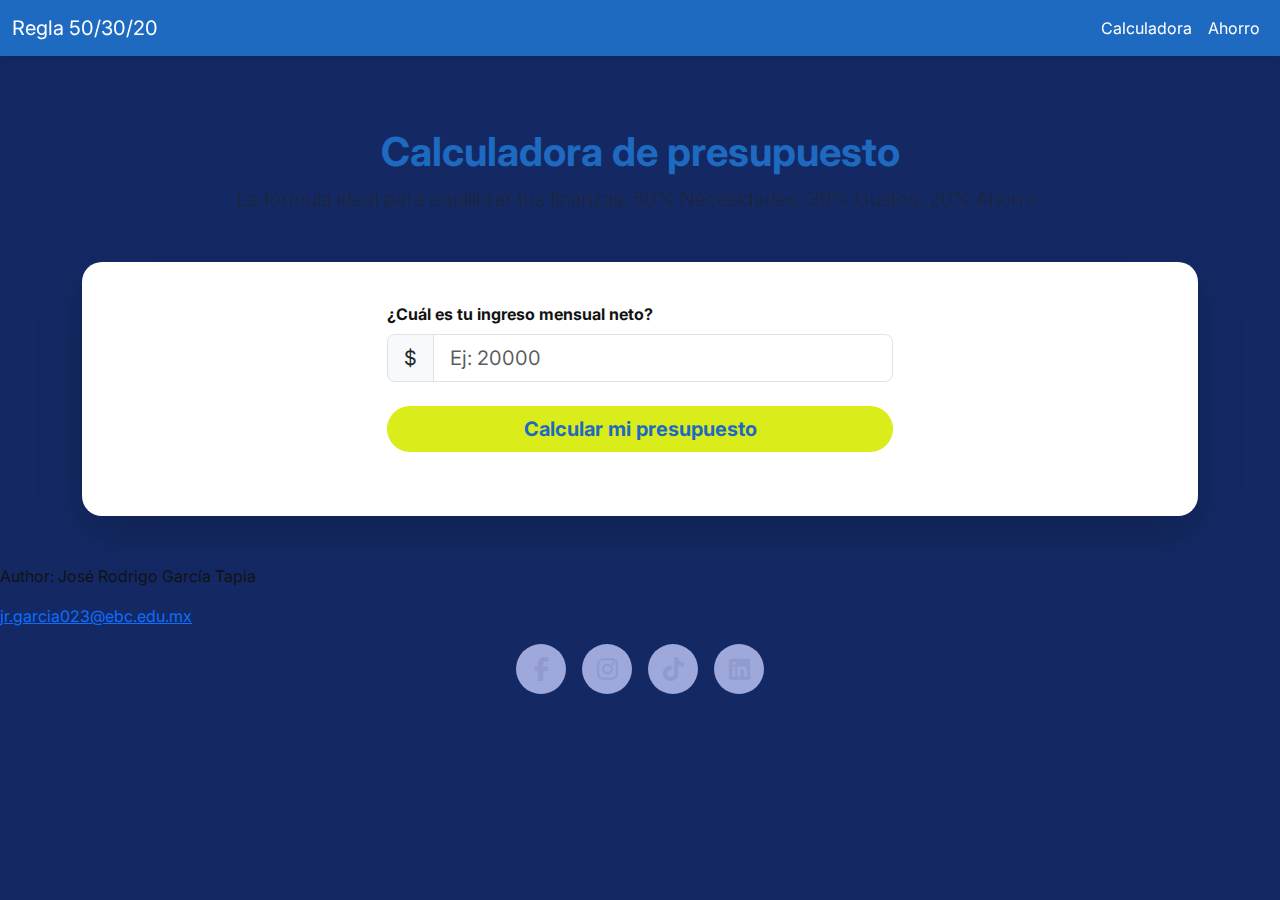
<file: CALCULADORA/index.html>
<!DOCTYPE html>
<html>
<head>
<title>Page Title</title>
<!-- Bootstrap CSS -->
    <link href="https://cdn.jsdelivr.net/npm/bootstrap@5.3.3/dist/css/bootstrap.min.css" rel="stylesheet">
    
    <!-- Fuente  (Estilo Bancario Moderno) -->
    <link href="https://fonts.googleapis.com/css2?family=Inter:wght@300;400;600;700&display=swap" rel="stylesheet">
    
    <!-- Iconos (FontAwesome) para ilustrar las categorías -->
    <link rel="stylesheet" href="https://cdnjs.cloudflare.com/ajax/libs/font-awesome/6.4.0/css/all.min.css">
<link href="css/style.css" rel="stylesheet"> 
</head>
<body>
 <nav class="navbar navbar-expand-lg navbar-custom fixed-top">
        <div class="container-fluid">
            <a class="navbar-brand" href="#"> Regla 50/30/20</a>
            
            <button class="navbar-toggler" type="button" data-bs-toggle="offcanvas" data-bs-target="#offcanvasMenu" aria-controls="offcanvasMenu" aria-label="Toggle navigation">
                <span class="navbar-toggler-icon"></span>
            </button>
            
            <!-- Menú Desktop -->
            <div class="collapse navbar-collapse" id="navbarNavDesktop">
                <ul class="navbar-nav ms-auto">
                    <li class="nav-item"><a class="nav-link active" href="index1.html">Calculadora</a></li>
                    <!-- ¡ENLACE ACTUALIZADO! -->
                    
                    <li class="nav-item"><a class="nav-link" href="#">Ahorro</a></li>
                </ul>
            </div>
        </div>
    </nav>
    
    <!-- OFFCANVAS MÓVIL (Tu diseño solicitado) -->
    <div class="offcanvas offcanvas-end" tabindex="-1" id="offcanvasMenu" aria-labelledby="offcanvasMenuLabel">
      <div class="offcanvas-header">
        <h5 class="offcanvas-title" id="offcanvasMenuLabel">MENÚ FINANCIERO</h5>
        <button type="button" class="btn-close btn-close-white" data-bs-dismiss="offcanvas" aria-label="Close"></button>
      </div>
      <div class="offcanvas-body">
        <ul class="navbar-nav justify-content-end flex-grow-1 pe-3">
            <li class="nav-item"><a class="nav-link active" href="index1.html" data-bs-dismiss="offcanvas">Calculadora</a></li>
            <li class="nav-item"><a class="nav-link" href="#" data-bs-dismiss="offcanvas">Contáctanos</a></li>
        </ul>
      </div>
    </div>

    <!--
    ==================================================
    === CUERPO PRINCIPAL: CALCULADORA 50/30/20
    ==================================================
    -->
    <div class="container my-5 content-wrapper">
        <div class="text-center mb-5">
            <h1 class="main-title">Calculadora de presupuesto</h1>
            <p class="lead text-muted">La fórmula ideal para equilibrar tus finanzas: 50% Necesidades, 30% Gustos, 20% Ahorro.</p>
        </div>

        <div class="calculator-card shadow-lg">
            
            <!-- SECCIÓN 1: ENTRADA DE DATOS -->
            <div class="row justify-content-center mb-4">
                <div class="col-md-8 col-lg-6">
                    <label for="netIncome" class="form-label fw-bold">¿Cuál es tu ingreso mensual neto?</label>
                    <div class="input-group input-group-lg">
                        <span class="input-group-text bg-light">$</span>
                        <input type="number" class="form-control" id="netIncome" placeholder="Ej: 20000">
                    </div>
                    <div class="d-grid gap-2 mt-4">
                        <button class="btn btn-calculate btn-lg" onclick="calculateBudget()">
                            Calcular mi presupuesto
                        </button>
                    </div>
                </div>
            </div>

            <!-- SECCIÓN 2: RESULTADOS VISUALES (OCULTO AL INICIO) -->
            <div id="resultsSection" class="d-none animate-fade-in">
                <hr class="my-5">
                
                <h3 class="text-center mb-4" style="color: var(--color-primary);">Así deberías distribuir tu dinero:</h3>

                <!-- GRÁFICO CSS PURO -->
                <div class="chart-container mb-5">
                    <div class="pie-chart" id="budgetChart"></div>
                </div>

                <!-- TARJETAS DE DESGLOSE (GRID SYSTEM) -->
                <div class="row g-4">
                    
                    <!-- 60% ESCUELA -->
                    <div class="col-12 col-md-4">
                        <div class="card h-100 result-card border-needs">
                            <div class="card-body text-center">
                                <div class="icon-circle bg-needs mb-3">
                                    <i class="fa-solid fa-house"></i>
                                </div>
                                <h5 class="card-title text-needs">50% Necesidades</h5>
                                <p class="display-6 fw-bold" id="valNeeds">$0</p>
                                <p class="card-text small text-muted">Renta, despensa, transporte, servicios básicos.</p>
                            </div>
                        </div>
                    </div>

                    <!-- 25% GUSTOS -->
                    <div class="col-12 col-md-4">
                        <div class="card h-100 result-card border-wants">
                            <div class="card-body text-center">
                                <div class="icon-circle bg-wants mb-3">
                                    <i class="fa-solid fa-plane"></i>
                                </div>
                                <h5 class="card-title text-wants">30% Gustos</h5>
                                <p class="display-6 fw-bold" id="valWants">$0</p>
                                <p class="card-text small text-muted">Salidas, ropa, streaming, hobbies.</p>
                            </div>
                        </div>
                    </div>

                    <!-- 15% AHORRO -->
                    <div class="col-12 col-md-4">
                        <div class="card h-100 result-card border-savings">
                            <div class="card-body text-center">
                                <div class="icon-circle bg-savings mb-3">
                                    <i class="fa-solid fa-piggy-bank"></i>
                                </div>
                                <h5 class="card-title text-savings">20% Ahorro</h5>
                                <p class="display-6 fw-bold" id="valSavings">$0</p>
                                <p class="card-text small text-muted">Fondo de emergencia, retiro, pago de deudas.</p>
                            </div>
                        </div>
                    </div>

                </div> <!-- Fin Row -->
            </div> <!-- Fin Results -->

        </div>
    </div>

  <footer id="footer">
  <p>Author: José Rodrigo García Tapia</p>
  <p><a href="jr.garcia023@ebc.edu.mx">jr.garcia023@ebc.edu.mx</a></p>
      
 <div class="social">
   
   
   <a href="#"><i class="fab fa-facebook-f"> </i></a>
      <a href="#"><i class="fab fa-instagram"> </i></a>
      <a href="#"><i class="fab fa-tiktok"> </i></a>
      <a href="#"><i class="fab fa-linkedin"> </i></a>
      </div>
   
</footer>  

    <!-- Bootstrap Bundle with Popper -->
    <script src="https://cdn.jsdelivr.net/npm/bootstrap@5.3.3/dist/js/bootstrap.bundle.min.js"></script>

<!--logica js-->
<script src="js/script.js"></script>

</body>
</html>
</file>
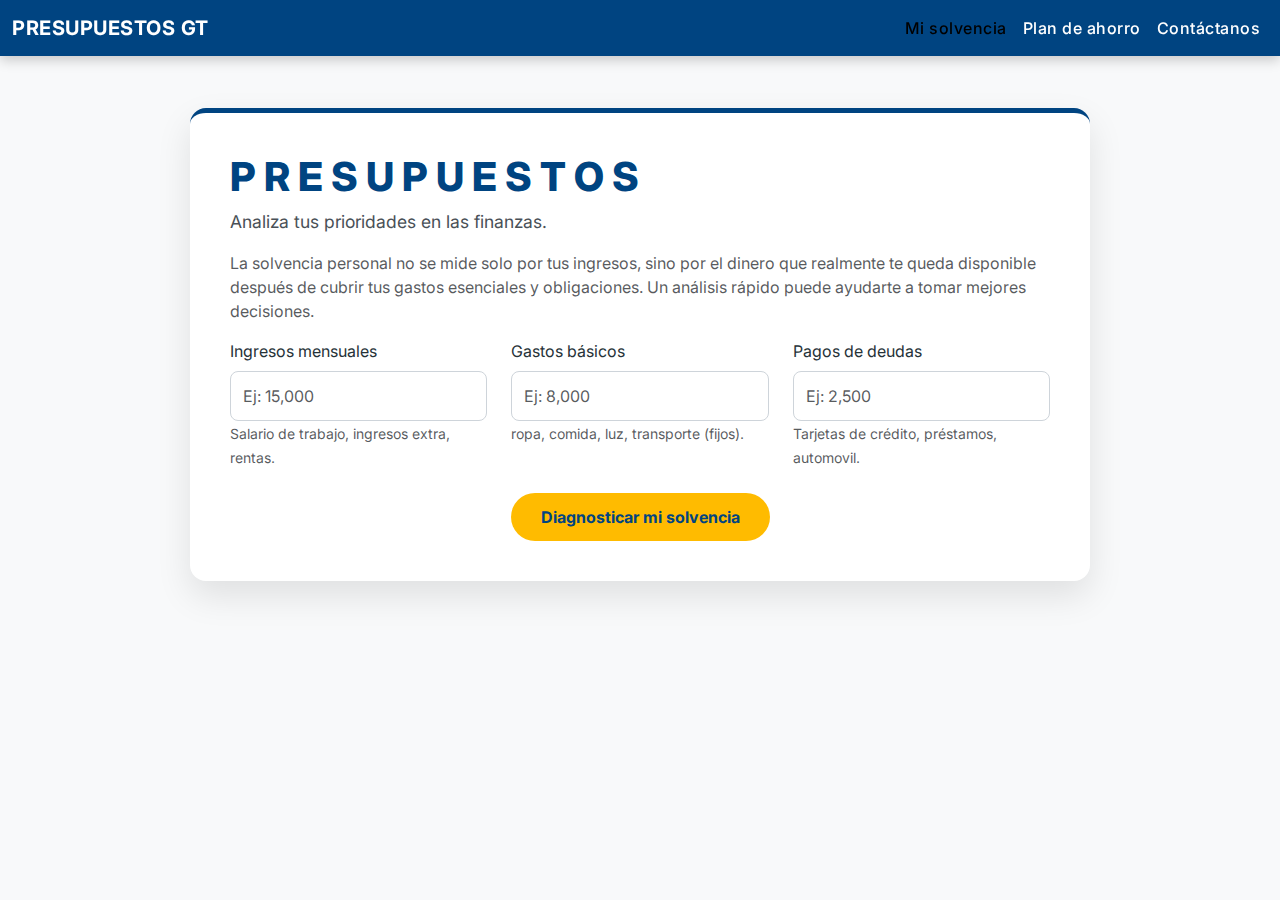
<file: CALCULADORA/index1.html>
<!DOCTYPE html>
<html lang="es">
<head>
    <meta charset="UTF-8">
    <meta name="viewport" content="width=device-width, initial-scale=1.0">
    <title>Calculadora de salud financiera personal</title>
    
    <!-- Enlace a Bootstrap para la rejilla y componentes -->
    <link href="https://cdn.jsdelivr.net/npm/bootstrap@5.3.3/dist/css/bootstrap.min.css" rel="stylesheet">
    
    <!-- Cargamos una fuente amigable y profesional -->
    <link href="https://fonts.googleapis.com/css2?family=Inter:wght@300;400;600;700&display=swap" rel="stylesheet">
    
    <!-- ENLACE A LOS ESTILOS EXTERNOS (CSS) -->
    <link rel="stylesheet" href="css/style1.css">
</head>
<body>

    <!--
    ==================================================
    === NAVEGACIÓN RESPONSIVE (USANDO BOOTSTRAP GRID)
    ==================================================
    -->
    <nav class="navbar navbar-expand-lg navbar-custom fixed-top">
        <div class="container-fluid">
            <!-- Marca de la Aplicación -->
            <a class="navbar-brand" href="#">PRESUPUESTOS GT</a> <!-- aquí 
            vamos agregar un logo -->
            
            <!-- Botón de Toggler: Ahora abre el Offcanvas en móvil -->
            <button class="navbar-toggler" type="button" data-bs-toggle="offcanvas" data-bs-target="#offcanvasMenu" aria-controls="offcanvasMenu" aria-label="Toggle navigation">
                <span class="navbar-toggler-icon"></span>
            </button>
            
            <!-- Menú de Desktop: Solo visible cuando el navbar está expandido (>= lg) -->
            <div class="collapse navbar-collapse" id="navbarNavDesktop">
                <ul class="navbar-nav ms-auto">
                    <li class="nav-item">
                        <a class="nav-link active" aria-current="page" href="#calculadora">Mi solvencia</a>
                    </li>
                    <li class="nav-item">
                        <a class="nav-link" href="index.html">Plan de ahorro</a>
                    </li>
                    <li class="nav-item">
                        <a class="nav-link" href="#contacto">Contáctanos</a>
                    </li>
                </ul>
            </div>
        </div>
    </nav>
    
    <!--
    ==================================================
    === OFFCANVAS (MENÚ LATERAL PARA MÓVILES < LG)
    ==================================================
    Este menú se desliza desde la derecha y se cierra automáticamente al hacer clic en un link.
    -->
    <div class="offcanvas offcanvas-end" tabindex="-1" id="offcanvasMenu" aria-labelledby="offcanvasMenuLabel">
      <div class="offcanvas-header"> <!-- Estilos aplicados en styles.css -->
        <h5 class="offcanvas-title" id="offcanvasMenuLabel">Menú de solvencia</h5>
        <!-- btn-close-white se usa para que el ícono de cierre sea blanco sobre fondo azul -->
        <button type="button" class="btn-close btn-close-white" data-bs-dismiss="offcanvas" aria-label="Close"></button>
      </div>
      <div class="offcanvas-body">
        <ul class="navbar-nav justify-content-end flex-grow-1 pe-3">
            <!-- Los links se cierran automáticamente al hacer click (data-bs-dismiss) -->
            <li class="nav-item">
                <a class="nav-link active" aria-current="page" href="#calculadora" data-bs-dismiss="offcanvas">Mi solvencia</a>
            </li>
            <li class="nav-item">
                <li class="nav-item"><a class="nav-link" href="index.html">¿Qué es 50/30/20?</a></li>
            </li>
            <li class="nav-item">
                <a class="nav-link" href="#contacto" data-bs-dismiss="offcanvas">Contáctanos</a>
            </li>
        </ul>
      </div>
    </div>


    <!--
    ==================================================
    === CUERPO PRINCIPAL: CALCULADORA PERSONAL
    ==================================================
    -->
    <div class="container my-5" id="calculadora">
        <div class="calculator-card">
            <h1 class="title">P R E S U P U E S T O S</h1>
            <p class="subtitle">Analiza tus prioridades en las finanzas.</p>
            <p class="subtitle-description text-muted">La solvencia personal no se mide solo por tus ingresos, sino por el dinero que realmente te queda disponible después de cubrir tus gastos esenciales y obligaciones. Un análisis rápido puede ayudarte a tomar mejores decisiones.</p>
            
            <div class="row g-4">
                <!-- Inputs adaptados a Finanzas Personales -->
                <!-- Sistema de Rejilla: Se adapta a Móvil, Tablet y Desktop -->
                <div class="col-12 col-md-6 col-lg-4">
                    <label for="monthlyIncome" class="form-label">Ingresos mensuales</label>
                    <input type="number" class="form-control" id="monthlyIncome" placeholder="Ej: 15,000" min="0">
                    <small class="text-muted">Salario de trabajo, ingresos extra, rentas.</small>
                </div>
                
                <div class="col-12 col-md-6 col-lg-4">
                    <label for="livingExpenses" class="form-label">Gastos básicos</label>
                    <input type="number" class="form-control" id="livingExpenses" placeholder="Ej: 8,000" min="0">
                    <small class="text-muted">ropa, comida, luz, transporte (fijos).</small>
                </div>
                
                <div class="col-12 col-md-6 col-lg-4">
                    <label for="debtPayments" class="form-label">Pagos de deudas</label>
                    <input type="number" class="form-control" id="debtPayments" placeholder="Ej: 2,500" min="0">
                    <small class="text-muted">Tarjetas de crédito, préstamos, automovil.</small>
                </div>

                <!-- Botón de Acción -->
                <div class="col-12 mt-4 text-center">
                    <button class="btn btn-calculate" onclick="calculatePersonalSolvency()">
                        Diagnosticar mi solvencia
                    </button>
                </div>
            </div>

            <!-- Resultado Visual (El Semáforo Financiero) -->
            <div id="resultContainer" class="d-none">
                <h3 class="title">Diagnóstico financiero</h3>
                <div id="resultValue" class="display-4 fw-bold my-2">--</div>
                <div id="resultAnalysis" class="fw-semibold mt-3">Ingresa tus datos para calcular.</div>
                
                <!-- Barra de progreso visual para el nivel de endeudamiento -->
                <div class="progress mt-4" style="height: 25px;">
                    <div id="debtProgressBar" class="progress-bar progress-bar-striped progress-bar-animated" role="progressbar" style="width: 0%" aria-valuenow="0" aria-valuemin="0" aria-valuemax="100">Nivel de Deuda</div>
                </div>
                <small class="text-muted d-block mt-2">Porcentaje de tus ingresos comprometidos en deuda.</small>
            </div>

        </div>
    </div>

    <!-- Script de Bootstrap -->
    <script src="https://cdn.jsdelivr.net/npm/bootstrap@5.3.3/dist/js/bootstrap.bundle.min.js"></script>

    <!-- ENLACE A LA LÓGICA (JS) -->
    <script src="js/script1.js"></script>

</body>
</html>
</file>
<file: CALCULADORA/css/style.css>
:root{
    --color-primary: #1e6ac0;   /* Azul  */
    --color-needs: #0614e1;     /* 50% - Azul Oscuro */
    --color-wants: #1abeec;     /* 30% - Aqua/Turquesa */
    --color-savings: #daec1a;   /* 20% - Amarillo/Dorado */
    
    --color-bg: #ffffff;
    --color-text: #121212;
}


body {
    font-family: 'Inter', sans-serif;
    background-color: var(--color-bg);
    color: var(--color-text);
    padding-top: 80px; /* Espacio para el navbar fijo */
}

/* === NAVBAR Y OFFCANVAS (CONSERVADOS) === */
.navbar-custom {
    background-color: var(--color-primary);
    box-shadow: 0 2px 10px rgba(0,0,0,0.1);
}
.navbar-brand, .nav-link {
    color: white !important;
}
.offcanvas-header {
    background-color: var(--color-primary);
    color: white;
}
.offcanvas-title {
    color: white;
}

/* === TARJETA PRINCIPAL === */
.calculator-card {
    background-color: white;
    border-radius: 20px;
    padding: 40px;
    border: none;
}

.main-title {
    color: var(--color-primary);
    font-weight: 700;
}

/* === BOTÓN DE CALCULAR === */
.btn-calculate {
    background-color: var(--color-savings); /* Amarillo llamativo */
    color: var(--color-primary);
    font-weight: 700;
    border: none;
    border-radius: 50px;
    transition: transform 0.2s;
}
.btn-calculate:hover {
    background-color: #e5bd40;
    transform: scale(1.02);
}

/* === ESTILOS DE RESULTADOS (LAS 3 TARJETAS) === */
.result-card {
    border: none;
    background-color: #f9f9f9;
    border-radius: 15px;
    transition: transform 0.3s;
}
.result-card:hover {
    transform: translateY(-5px);
    box-shadow: 0 10px 20px rgba(0,0,0,0.05);
}

/* Bordes superiores de colores */
.border-needs { border-top: 5px solid var(--color-needs); }
.border-wants { border-top: 5px solid var(--color-wants); }
.border-savings { border-top: 5px solid var(--color-savings); }

/* Textos de colores */
.text-needs { color: var(--color-needs); }
.text-wants { color: var(--color-wants); }
.text-savings { color: #dcb342; /* Un poco más oscuro para leerse bien */ }

/* Círculos de iconos */
.icon-circle {
    width: 60px;
    height: 60px;
    border-radius: 50%;
    margin: 0 auto;
    display: flex;
    align-items: center;
    justify-content: center;
    color: white;
    font-size: 1.5rem;
}
.bg-needs { background-color: var(--color-needs); }
.bg-wants { background-color: var(--color-wants); }
.bg-savings { background-color: var(--color-savings); }

/* === GRÁFICO DE PASTEL (CSS PURO) === */
.chart-container {
    display: flex;
    justify-content: center;
    align-items: center;
}
.pie-chart {
    width: 200px;
    height: 200px;
    border-radius: 50%;
    /* Truco de CSS para hacer un gráfico circular con gradiente cónico */
    background: conic-gradient(
        var(--color-needs) 0% 50%,   /* 0 a 50% Azul */
        var(--color-wants) 50% 80%,  /* 50 a 80% Aqua (30% total) */
        var(--color-savings) 80% 100% /* 80 a 100% Amarillo (20% total) */
    );
    box-shadow: 0 4px 15px rgba(0,0,0,0.2);
    position: relative;
}
/* Agujero del centro para hacerlo "Donut Chart" */
.pie-chart::after {
    content: "PRESUPUESTO";
    position: absolute;
    top: 50%; left: 50%;
    transform: translate(-50%, -50%);
    width: 120px; height: 120px;
    background: white;
    border-radius: 50%;
    display: flex;
    align-items: center;
    justify-content: center;
    font-weight: bold;
    color: var(--color-primary);
}

/* Animación simple */
.animate-fade-in {
    animation: fadeIn 0.8s ease-in-out;
}
@keyframes fadeIn {
    from { opacity: 0; transform: translateY(20px); }
    to { opacity: 1; transform: translateY(0); }
}
/* Ajustes Móviles */
@media (max-width: 768px) {
    .calculator-card { padding: 20px; }
    .display-6 { font-size: 1.5rem; }
}
/* --------------------------- */
/* medias queries para diferentes dispositivos */


/* Ajusta el color del body al cambiar el tamaño de la pagina */
/* PANTALLA PEQUEÑA */

@media (max-width: 600px){
  body{
    background-color:#4bcb38;
    flex-direction: row;
  }
}

/* PANTALLA MEDIANA */

@media (min-width: 600px){
  body{
    background-color:#bc3719;
    flex-direction: column;
  }
}

/* PANTALLA GRANDE */

@media (min-width: 899px){
  body{
    background-color:#1c8e11;
    flex-direction: column;
  }
}

/* PANTALLA EXTRA GRANDE */

@media (min-width: 1000px){
  body{
    background-color:#142964;
    flex-direction: column;
  }
}
#main-footer{
  
  background: #919ACC;
  color:white;
  text-align:center;
  padding:2rem;
  margin-top:2rem;
}
.social{
  display: flex;
  gap: 1rem;
  justify-content: center;
  margin-top: 1rem;

}
.social a{
 display: inline-flex;
 align-items: center;
 justify-content: center;
 width: 50px;
 height: 50px;
 background: #9EA8DB;
 color:#919ACC;
 border-radius: 50%;
 text-decoration: none;
 font-size:1.5rem;
}
</file>
<file: CALCULADORA/css/style1.css>
/* ========================================= */
/* === ESTILOS PERSONALIZADOS Y MEDIA QUERIES === */
/* ========================================= */
:root {
    --color-primary: #004481; /* Azul corporativo */
    --color-accent: #ffbb00; /* Amarillo/Naranja de énfasis */
    --color-dark: #263238;
    --color-success: #28a745; /* Verde claro para "good" */
    --color-warning: #fd7e14; /* Naranja para "warning" */
    --color-danger: #dc3545; /* Rojo para "danger" */
    --color-bg: #f8f9fa; /* Fondo muy neutro y limpio */
}

body {
    font-family: 'Inter', sans-serif;
    background-color: var(--color-bg);
    color: var(--color-dark);
    padding-top: 60px;
}

/* Navbar personalizado */
.navbar-custom {
    background-color: var(--color-primary);
    box-shadow: 0 4px 12px rgba(0, 0, 0, 0.2);
}
.navbar-custom .nav-link, .navbar-custom .navbar-brand {
    color: #ffffff;
    font-weight: 500;
    letter-spacing: 0.5px;
}
.navbar-custom .nav-link:hover {
    color: var(--color-accent);
}
.navbar-custom .navbar-brand {
    font-weight: 700;
}

/* Tarjeta Principal */
.calculator-card {
    background-color: #ffffff;
    border-radius: 16px;
    box-shadow: 0 15px 35px rgba(0, 0, 0, 0.1);
    padding: 40px;
    margin: 40px auto;
    max-width: 900px;
    border-top: 5px solid var(--color-primary); /* Línea azul corporativa */
}

.title {
    color: var(--color-primary);
    font-weight: 800;
}

.subtitle {
    font-size: 1.1rem;
    color: #495057;
}

.form-control {
    border-radius: 8px;
    padding: 12px;
    border: 1px solid #ced4da;
    transition: border-color 0.3s;
}
.form-control:focus {
    border-color: var(--color-primary);
    box-shadow: 0 0 0 0.2rem rgba(0, 68, 129, 0.25);
}

/* Botón llamativo (usando el color de acento) */
.btn-calculate {
    background-color: var(--color-accent);
    color: var(--color-primary); /* Texto azul sobre fondo amarillo */
    font-weight: 700;
    padding: 12px 30px;
    border-radius: 50px;
    border: none;
    transition: transform 0.2s, box-shadow 0.2s;
}
.btn-calculate:hover {
    background-color: #ffd24d; /* Un tono un poco más claro al hacer hover */
    color: var(--color-primary);
    transform: translateY(-2px);
    box-shadow: 0 5px 15px rgba(255, 187, 0, 0.4);
}

/* Contenedor de Resultados */
#resultContainer {
    margin-top: 35px;
    padding: 30px;
    border-radius: 12px;
    text-align: center;
    background-color: #e9ecef; /* Fondo de resultado ligeramente gris */
    border: 1px solid #dee2e6;
}

/* Colores de estado para el resultado */
.text-excellent { color: var(--color-success); }
.text-warning { color: var(--color-warning); }
.text-danger { color: var(--color-danger); }

/* MEDIA QUERIES PARA ADAPTABILIDAD */
@media (max-width: 768px) {
    .calculator-card {
        padding: 20px;
        margin: 20px 10px;
    }
    .subtitle-description {
        display: none; /* Ocultar descripción larga en móvil */
    }
    .display-4 {
        font-size: 2rem; /* Texto más pequeño en móvil */
    }
}
</file>
